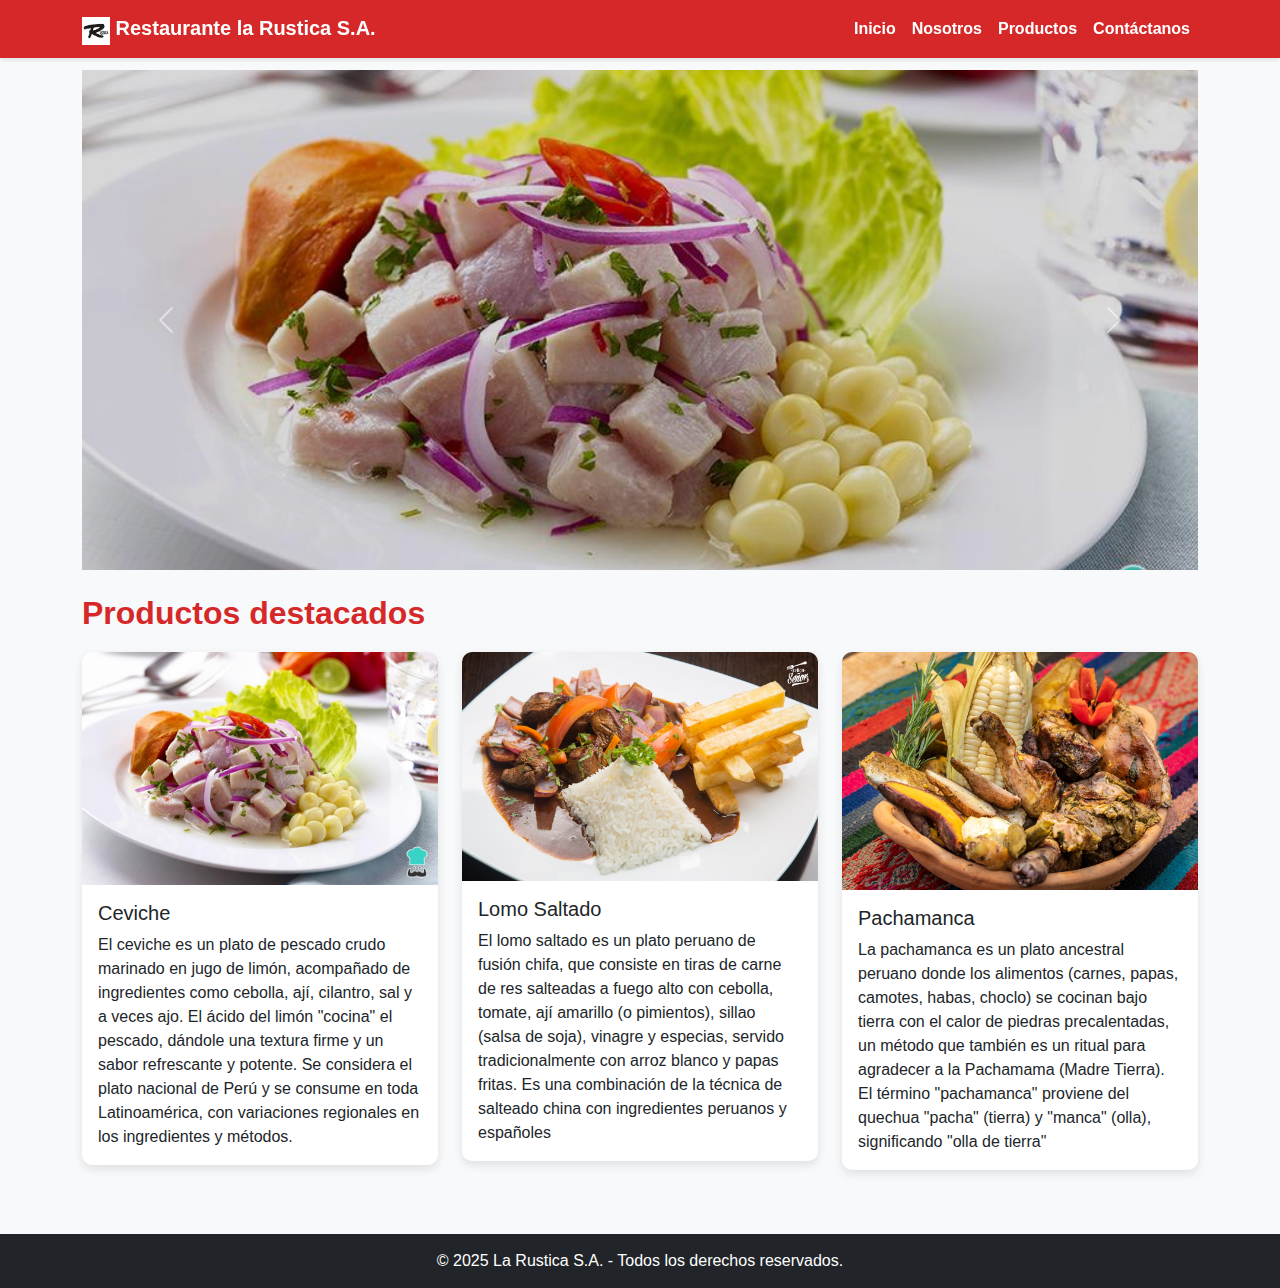
<file: index.html>
<!doctype html>
<html lang="es">
<head>
  <meta charset="utf-8">
  <meta name="viewport" content="width=device-width, initial-scale=1">
  <title>Inicio - La Rustica S.A.</title>
  <link rel="icon" href="images/favicon.png">
  <link href="https://cdn.jsdelivr.net/npm/bootstrap@5.3.2/dist/css/bootstrap.min.css" rel="stylesheet">
  <link rel="stylesheet" href="css/style.css">
</head>
<body>

<nav class="navbar navbar-expand-lg navbar-light bg-light fixed-top">
  <div class="container">
    <a class="navbar-brand header-brand" href="index.html">
      <img src="images/rustica.jpg" alt="Favicon" width="28" height="28" class="d-inline-block align-text-top">
      Restaurante la Rustica S.A.
    </a>
    <button class="navbar-toggler" type="button" data-bs-toggle="collapse" data-bs-target="#navmenu">
      <span class="navbar-toggler-icon"></span>
    </button>
    <div class="collapse navbar-collapse" id="navmenu">
      <ul class="navbar-nav ms-auto">
        <li class="nav-item"><a class="nav-link" href="index.html">Inicio</a></li>
        <li class="nav-item"><a class="nav-link" href="nosotros.html">Nosotros</a></li>
        <li class="nav-item"><a class="nav-link" href="productos.html">Productos</a></li>
        <li class="nav-item"><a class="nav-link" href="contacto.html">Contáctanos</a></li>
      </ul>
    </div>
  </div>
</nav>

<main class="container container-max">
  <div id="mainCarousel" class="carousel slide" data-bs-ride="carousel">
    <div class="carousel-inner">
      <div class="carousel-item active">
        <img src="images/img1.jpg" class="d-block w-100 carousel-img" alt="Producto 1">
      </div>
      <div class="carousel-item">
        <img src="images/img2.jpg" class="d-block w-100 carousel-img" alt="Producto 2">
      </div>
      <div class="carousel-item">
        <img src="images/img3.jpg" class="d-block w-100 carousel-img" alt="Producto 3">
      </div>
      <div class="carousel-item">
        <img src="images/img4.jpg" class="d-block w-100 carousel-img" alt="Producto 4">
      </div>
    </div>
    <button class="carousel-control-prev" type="button" data-bs-target="#mainCarousel" data-bs-slide="prev">
      <span class="carousel-control-prev-icon" aria-hidden="true"></span>
    </button>
    <button class="carousel-control-next" type="button" data-bs-target="#mainCarousel" data-bs-slide="next">
      <span class="carousel-control-next-icon" aria-hidden="true"></span>
    </button>
  </div>

  <section class="mt-4">
    <h2>Productos destacados</h2>
    <div class="row">
      <div class="col-md-4">
        <div class="card product-card mb-3">
          <img src="images/img1.jpg" class="card-img-top" alt="P1">
          <div class="card-body">
            <h5 class="card-title">Ceviche</h5>
            <p class="card-text">El ceviche es un plato de pescado crudo marinado en jugo de limón, acompañado de ingredientes como cebolla, ají, cilantro, sal y a veces ajo. El ácido del limón "cocina" el pescado, dándole una textura firme y un sabor refrescante y potente. Se considera el plato nacional de Perú y se consume en toda Latinoamérica, con variaciones regionales en los ingredientes y métodos.  </p>
          </div>
        </div>
      </div>
      <div class="col-md-4">
        <div class="card product-card mb-3">
          <img src="images/img2.jpg" class="card-img-top" alt="P2">
          <div class="card-body">
            <h5 class="card-title">Lomo Saltado</h5>
            <p class="card-text">El lomo saltado es un plato peruano de fusión chifa, que consiste en tiras de carne de res salteadas a fuego alto con cebolla, tomate, ají amarillo (o pimientos), sillao (salsa de soja), vinagre y especias, servido tradicionalmente con arroz blanco y papas fritas. Es una combinación de la técnica de salteado china con ingredientes peruanos y españoles</p>
          </div>
        </div>
      </div>
      <div class="col-md-4">
        <div class="card product-card mb-3">
          <img src="images/img3.jpg" class="card-img-top" alt="P3">
          <div class="card-body">
            <h5 class="card-title">Pachamanca</h5>
            <p class="card-text">La pachamanca es un plato ancestral peruano donde los alimentos (carnes, papas, camotes, habas, choclo) se cocinan bajo tierra con el calor de piedras precalentadas, un método que también es un ritual para agradecer a la Pachamama (Madre Tierra). El término "pachamanca" proviene del quechua "pacha" (tierra) y "manca" (olla), significando "olla de tierra"</p>
          </div>
        </div>
      </div>
    </div>
  </section>
</main>


<footer class="mt-5">
  <div class="container text-center">
    <p class="mb-0">© 2025 La Rustica S.A. - Todos los derechos reservados.</p>
  </div>
</footer>


<script src="https://cdn.jsdelivr.net/npm/bootstrap@5.3.2/dist/js/bootstrap.bundle.min.js"></script>
<script src="js/main.js"></script>
</body>
</html>
</file>
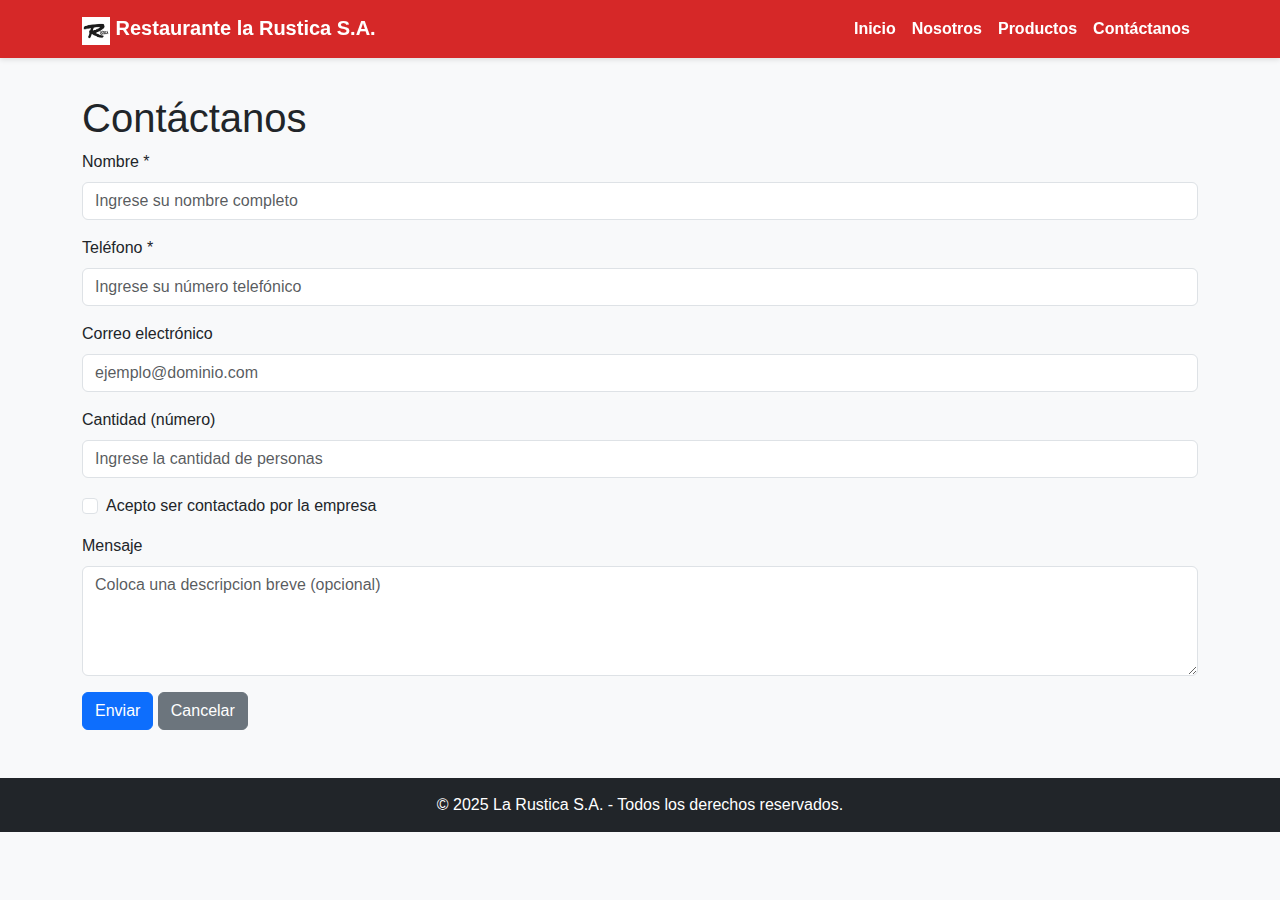
<file: contacto.html>
<!doctype html>
<html lang="es">
<head>
  <meta charset="utf-8">
  <meta name="viewport" content="width=device-width, initial-scale=1">
  <title>Contáctanos - Restaurante la Rustica S.A.</title>
  <link rel="icon" href="images/rustica.jpg">
  <link href="https://cdn.jsdelivr.net/npm/bootstrap@5.3.2/dist/css/bootstrap.min.css" rel="stylesheet">
  <link rel="stylesheet" href="css/style.css">
</head>
<body>

<nav class="navbar navbar-expand-lg navbar-light bg-light fixed-top">
  <div class="container">
    <a class="navbar-brand header-brand" href="index.html">
      <img src="images/rustica.jpg" alt="Favicon" width="28" height="28" class="d-inline-block align-text-top">
      Restaurante la Rustica S.A.
    </a>
    <button class="navbar-toggler" type="button" data-bs-toggle="collapse" data-bs-target="#navmenu">
      <span class="navbar-toggler-icon"></span>
    </button>
    <div class="collapse navbar-collapse" id="navmenu">
      <ul class="navbar-nav ms-auto">
        <li class="nav-item"><a class="nav-link" href="index.html">Inicio</a></li>
        <li class="nav-item"><a class="nav-link" href="nosotros.html">Nosotros</a></li>
        <li class="nav-item"><a class="nav-link" href="productos.html">Productos</a></li>
        <li class="nav-item"><a class="nav-link" href="contacto.html">Contáctanos</a></li>
      </ul>
    </div>
  </div>
</nav>

<main class="container container-max">
  <section class="mt-4">
    <h1>Contáctanos</h1>
    <form id="contactForm" action="#" method="post" novalidate>
      <div class="mb-3">
        <label for="nombre" class="form-label">Nombre <span class="required">*</span></label>
        <input type="text" id="nombre" name="nombre" class="form-control" required placeholder="Ingrese su nombre completo"  >
      </div>
      <div class="mb-3">
        <label for="telefono" class="form-label">Teléfono <span class="required">*</span></label>
        <input type="tel" id="telefono" name="telefono" class="form-control" required pattern="[0-9+\- ]+" placeholder="Ingrese su número telefónico"    >
      </div>
      <div class="mb-3">
        <label for="email" class="form-label">Correo electrónico</label>
        <input type="email" id="email" name="email" class="form-control" placeholder="ejemplo@dominio.com">
      </div>
      <div class="mb-3">
        <label for="cantidad" class="form-label">Cantidad (número)</label>
        <input type="number" id="cantidad" name="cantidad" class="form-control" min="1"  placeholder="Ingrese la cantidad de personas"   >
      </div>
      <div class="mb-3 form-check">
        <input type="checkbox" id="acepto" name="acepto" class="form-check-input">
        <label for="acepto" class="form-check-label">Acepto ser contactado por la empresa</label>
      </div>
      <div class="mb-3">
        <label for="mensaje" class="form-label">Mensaje</label>
        <textarea id="mensaje" name="mensaje" class="form-control" rows="4" maxlength="1000" placeholder="Coloca una descripcion breve (opcional)"  ></textarea  >
      </div>
      <button type="submit" class="btn btn-primary">Enviar</button>
      <button type="reset" class="btn btn-secondary">Cancelar</button>
    </form>
  </section>
</main>


<footer class="mt-5">
  <div class="container text-center">
    <p class="mb-0">© 2025 La Rustica S.A. - Todos los derechos reservados.</p>
  </div>
</footer>

<script src="https://cdn.jsdelivr.net/npm/bootstrap@5.3.2/dist/js/bootstrap.bundle.min.js"></script>
<script src="js/main.js"></script>
</body>
</html>
</file>
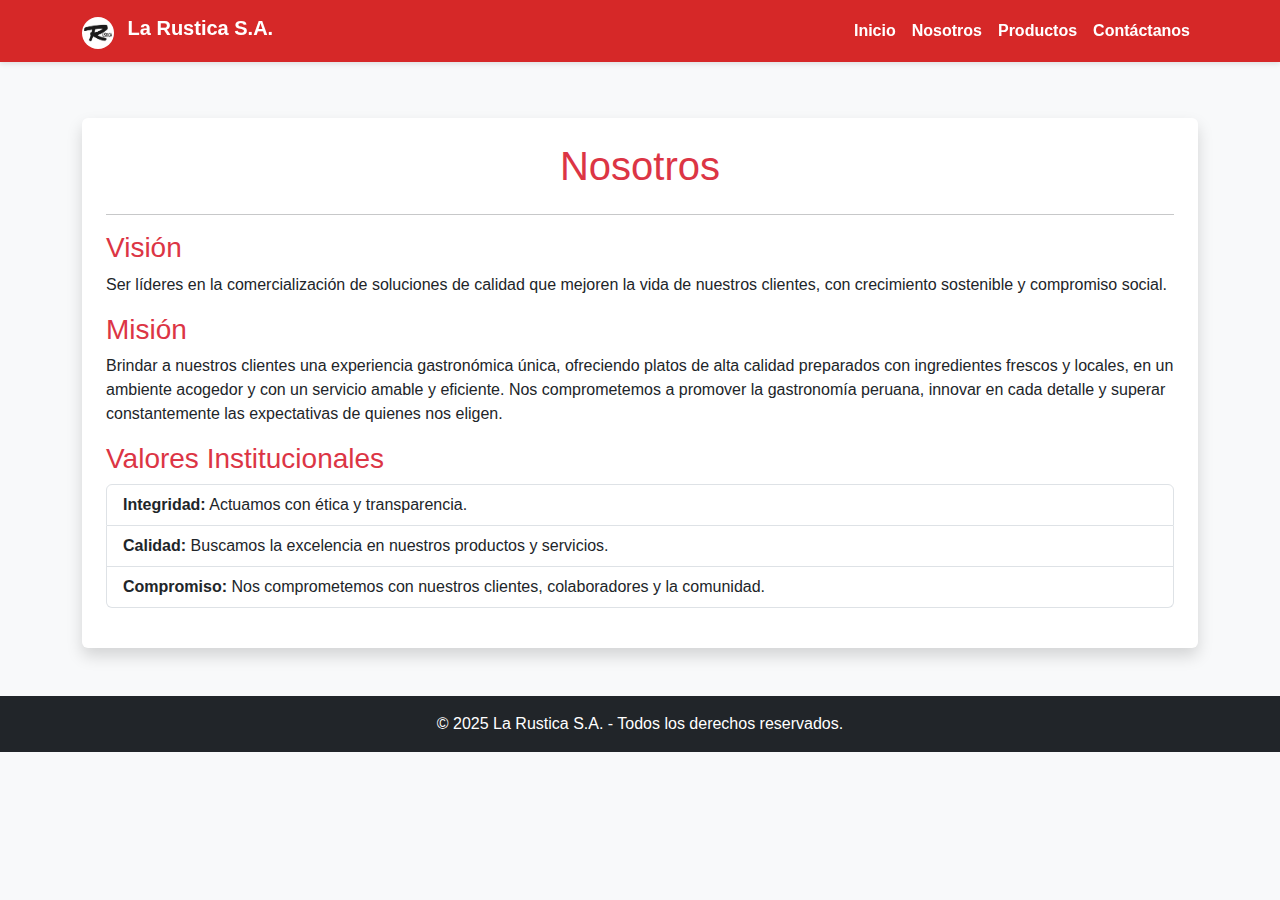
<file: nosotros.html>
<!doctype html>
<html lang="es">
<head>
  <meta charset="utf-8">
  <meta name="viewport" content="width=device-width, initial-scale=1">
  <title>Nosotros - Restaurante La Rustica S.A.</title>
  <link rel="icon" href="images/rustica.jpg">
  <link href="https://cdn.jsdelivr.net/npm/bootstrap@5.3.2/dist/css/bootstrap.min.css" rel="stylesheet">
  <link rel="stylesheet" href="css/style.css">
</head>
<body>

<nav class="navbar navbar-expand-lg navbar-dark fixed-top">
  <div class="container">
    <a class="navbar-brand header-brand" href="index.html">
      <img src="images/rustica.jpg" alt="Favicon" width="32" height="32" class="d-inline-block align-text-top rounded-circle me-2">
      La Rustica S.A.
    </a>
    <button class="navbar-toggler" type="button" data-bs-toggle="collapse" data-bs-target="#navmenu">
      <span class="navbar-toggler-icon"></span>
    </button>
    <div class="collapse navbar-collapse" id="navmenu">
      <ul class="navbar-nav ms-auto">
        <li class="nav-item"><a class="nav-link" href="index.html">Inicio</a></li>
        <li class="nav-item"><a class="nav-link active" href="nosotros.html">Nosotros</a></li>
        <li class="nav-item"><a class="nav-link" href="productos.html">Productos</a></li>
        <li class="nav-item"><a class="nav-link" href="contacto.html">Contáctanos</a></li>
      </ul>
    </div>
  </div>
</nav>

<main class="container py-5">
  <section class="bg-white p-4 rounded shadow">
    <h1 class="text-center mb-4 text-danger">Nosotros</h1>
    <hr>

    <h3 class="text-danger">Visión</h3>
    <p>Ser líderes en la comercialización de soluciones de calidad que mejoren la vida de nuestros clientes, con crecimiento sostenible y compromiso social.</p>

    <h3 class="text-danger">Misión</h3>
    <p>Brindar a nuestros clientes una experiencia gastronómica única, ofreciendo platos de alta calidad preparados con ingredientes frescos y locales, en un ambiente acogedor y con un servicio amable y eficiente. Nos comprometemos a promover la gastronomía peruana, innovar en cada detalle y superar constantemente las expectativas de quienes nos eligen.</p>

    <h3 class="text-danger">Valores Institucionales</h3>
    <ul class="list-group mb-3">
      <li class="list-group-item"><strong>Integridad:</strong> Actuamos con ética y transparencia.</li>
      <li class="list-group-item"><strong>Calidad:</strong> Buscamos la excelencia en nuestros productos y servicios.</li>
      <li class="list-group-item"><strong>Compromiso:</strong> Nos comprometemos con nuestros clientes, colaboradores y la comunidad.</li>
    </ul>
  </section>
</main>

<footer class="footer bg-dark text-white text-center py-3">
  <div class="container">
    <p class="mb-0">© 2025 La Rustica S.A. - Todos los derechos reservados.</p>
  </div>
</footer>

<script src="https://cdn.jsdelivr.net/npm/bootstrap@5.3.2/dist/js/bootstrap.bundle.min.js"></script>
<script src="js/main.js"></script>
</body>
</html>
</file>
<file: css/style.css>
/* General */
body {
  background-color: #f8f9fa;
  font-family: 'Poppins', sans-serif;
  padding-top: 70px;
}

h2 {
  color: #D62828;
  font-weight: bold;
  margin-bottom: 20px;
}

/* Navbar personalizado */
.navbar {
  background-color: #D62828 !important;
  box-shadow: 0 2px 5px rgba(0,0,0,0.1);
}

.navbar-brand, .nav-link {
  color: #fff !important;
  font-weight: 600;
}

.nav-link:hover {
  color: #FFC107 !important;
}

/* Carousel */
.carousel-img {
  height: 500px;
  object-fit: cover;
  filter: brightness(85%);
}

/* Cards */
.product-card {
  border: none;
  border-radius: 10px;
  box-shadow: 0 4px 10px rgba(0,0,0,0.1);
}

.product-card img {
  border-top-left-radius: 10px;
  border-top-right-radius: 10px;
}

/* Footer */
footer {
  background-color: #212529;
  color: #fff;
  padding: 15px 0;
}

/* Botón personalizado */
.btn-custom {
  background-color: #F77F00;
  color: #fff;
  border-radius: 50px;
}

.btn-custom:hover {
  background-color: #D62828;
  color: #fff;
}
</file>
